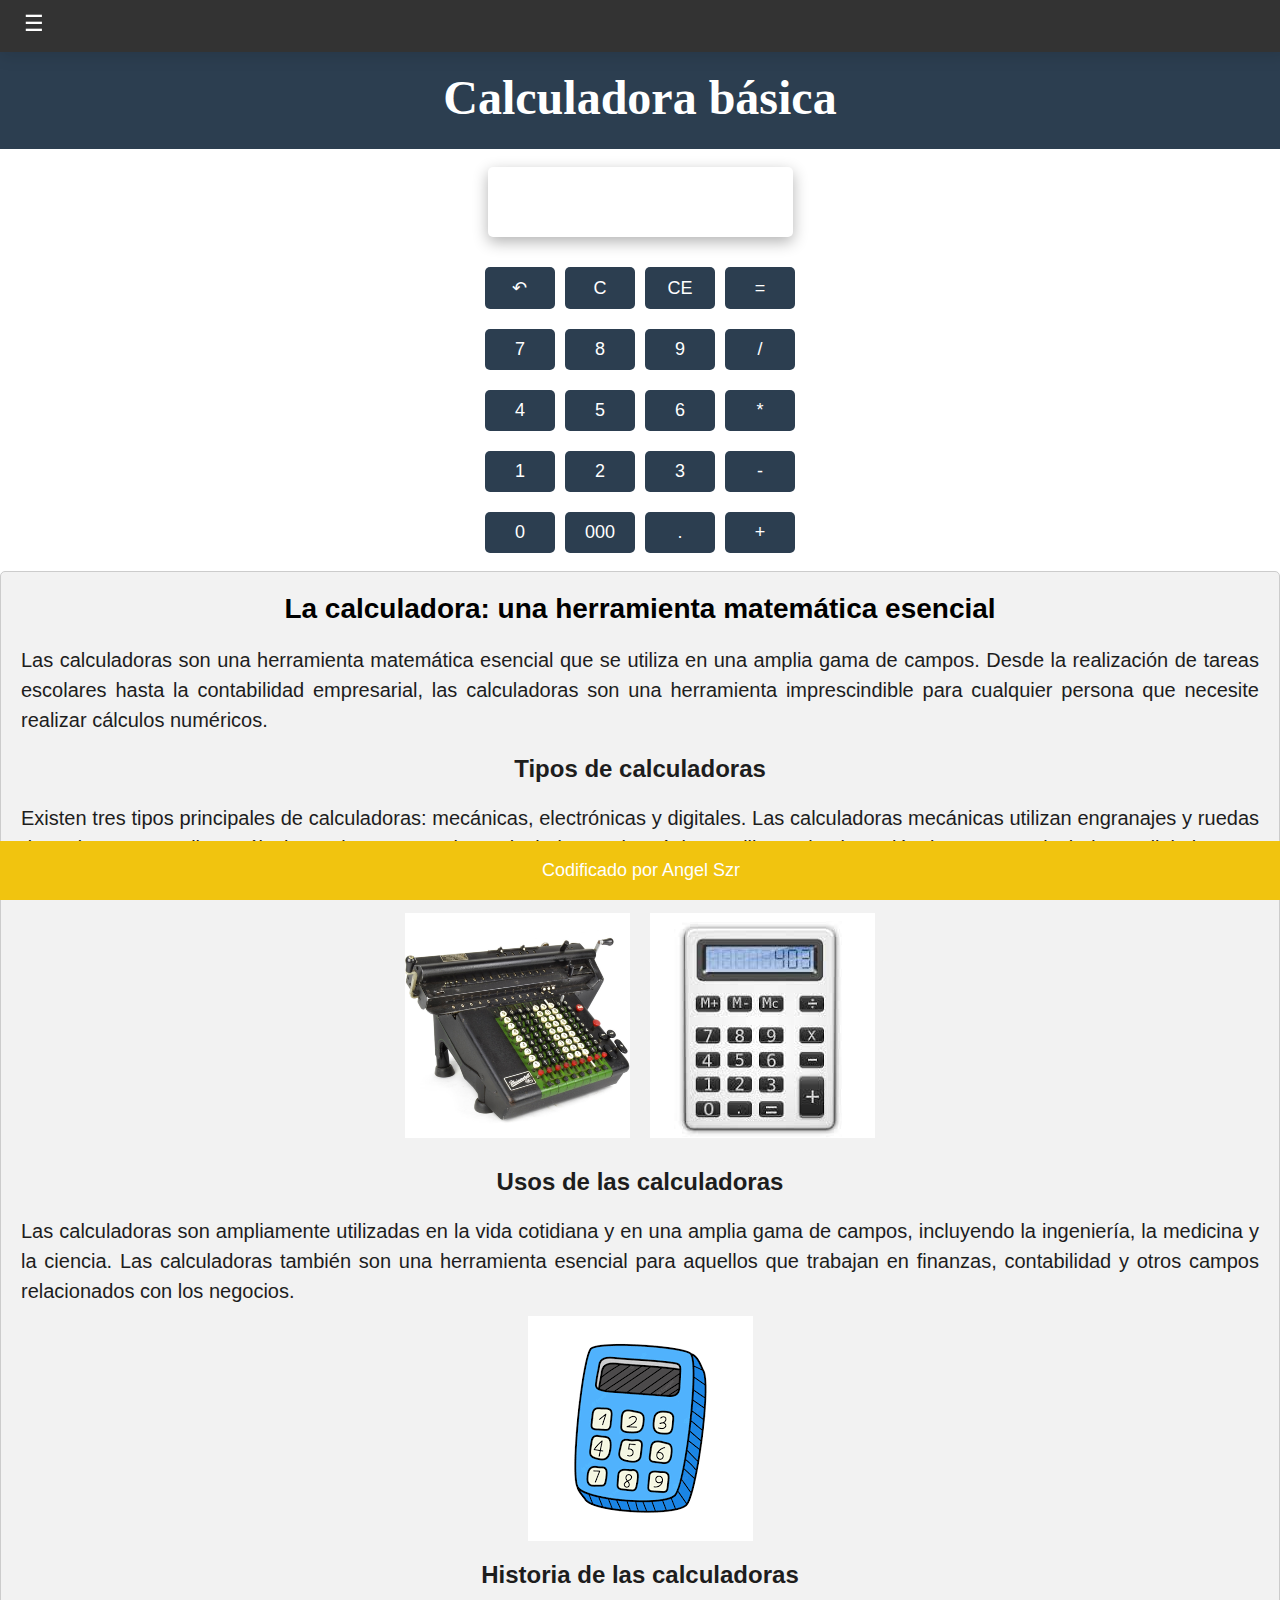
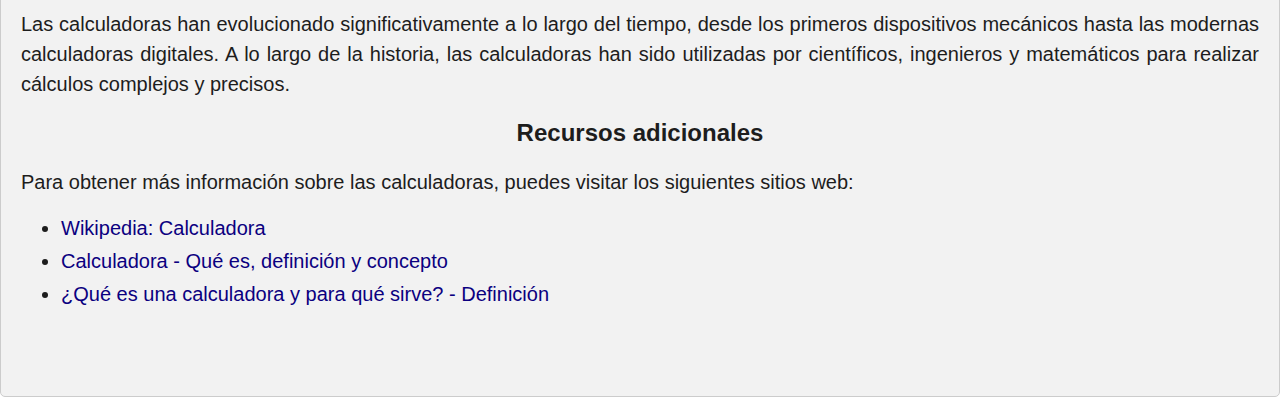
<file: html/calculadora.html>
<!DOCTYPE html>
<html lang="es">

<head>
  <meta charset="UTF-8">
  <meta name="viewport" content="width=device-width, initial-scale=1.0">
  <meta name="description"
    content="Bienvenido a nuestra calculadora básica en línea. Realice cálculos numéricos de manera fácil y rápida con nuestra herramienta matemática esencial. Descubra los distintos tipos de calculadoras y sus usos en diferentes campos.">
  <title>Mates</title>
  <link rel="icon" href="../images/icono.ico">
  <link rel="stylesheet" type="text/css" href="../css/calculadora.css">
</head>

<body>
  <div class="menu-desplegable">
    <button class="boton-menu" onclick="toggleMenu()">☰</button>
    <ul class="opciones-menu">
      <li><a href="../html/inicio.html">Inicio</a></li>
      <li><a href="../html/tablas.html">Tablas</a></li>
      <li><a href="../html/calculadora.html">Calculadora</a></li>
      <li><a href="../html/conversor.html">Conversor</a></li>
      <li><a href="../html/cronometro.html">Cronómetro</a></li>
      <li><a href="../html/temporizador.html">Temporizador</a></li>
      <li><a href="../html/contacto.html">Contacto</a></li>
    </ul>
  </div>

  <header>
    <h1>Calculadora básica</h1>
  </header>
  <main>
    <br>
    <div class="display">
      <div class="display-screen"></div>
    </div>

    <div class="buttons">
      <button class="button undo" value="R">&#x21B6;</button>

      <button class="button clear" value="clear">C</button>

      <button class="button clearOne" value="clearOne">CE</button>

      <button class="button equal" value="=">=</button>

      <button class="button" value="7">7</button>
      <button class="button" value="8">8</button>
      <button class="button" value="9">9</button>
      <button class="button operator" value="/">/</button>
      <button class="button" value="4">4</button>
      <button class="button" value="5">5</button>
      <button class="button" value="6">6</button>
      <button class="button operator" value="*">*</button>
      <button class="button" value="1">1</button>
      <button class="button" value="2">2</button>
      <button class="button" value="3">3</button>
      <button class="button operator" value="-">-</button>
      <button class="button" value="0">0</button>
      <button class="button" value="000">000</button>
      <button class="button" value=".">.</button>
      <button class="button operator" value="+">+</button>
    </div>  
<br>
  <div id="informacion">
    <h2>La calculadora: una herramienta matemática esencial</h2>
    <p>Las calculadoras son una herramienta matemática esencial que se utiliza en una amplia gama de campos. Desde la
      realización de tareas escolares hasta la contabilidad empresarial, las calculadoras son una herramienta
      imprescindible para cualquier persona que necesite realizar cálculos numéricos.</p>
    <h3>Tipos de calculadoras</h3>
    <p>Existen tres tipos principales de calculadoras: mecánicas, electrónicas y digitales. Las calculadoras mecánicas
      utilizan engranajes y ruedas dentadas para realizar cálculos, mientras que las calculadoras electrónicas utilizan
      circuitos eléctricos. Las calculadoras digitales son dispositivos electrónicos que utilizan microprocesadores para
      realizar cálculos.</p>
    <div class="imagenes">
      <img src="../images/calculadora 1.png" alt="Ejemplo de calculadora mecánica"
        style="max-width: 100%; height: auto;">
      <img src="../images/calculadora 2.png" alt="Ejemplo de calculadora digital"
        style="max-width: 100%; height: auto;">
    </div>
    <h3>Usos de las calculadoras</h3>
    <p>Las calculadoras son ampliamente utilizadas en la vida cotidiana y en una amplia gama de campos, incluyendo la
      ingeniería, la medicina y la ciencia. Las calculadoras también son una herramienta esencial para aquellos que
      trabajan en finanzas, contabilidad y otros campos relacionados con los negocios.</p>
    <img src="../images/calculadora 3.png" alt="Ejemplo de calculadora">
    <h3>Historia de las calculadoras</h3>
    <p>Las calculadoras han evolucionado significativamente a lo largo del tiempo, desde los primeros dispositivos
      mecánicos hasta las modernas calculadoras digitales. A lo largo de la historia, las calculadoras han sido
      utilizadas por científicos, ingenieros y matemáticos para realizar cálculos complejos y precisos.</p>
    <h3>Recursos adicionales</h3>
    <p>Para obtener más información sobre las calculadoras, puedes visitar los siguientes sitios web:</p>
    <ul>
      <li><a target="_blank" href="https://es.wikipedia.org/wiki/Calculadora">Wikipedia: Calculadora</a></li>
      <li><a target="_blank" href="https://definicion.de/calculadora/">Calculadora - Qué es, definición y concepto</a></li>
      <li><a target="_blank" href="https://www.geeknetic.es/Calculadora/que-es-y-para-que-sirve">¿Qué es una calculadora y para qué
          sirve? - Definición</a></li>
    </ul>
  </div>
</main>

  <footer>
    <p>Codificado por Angel Szr</p>
  </footer>
  <script src="../js/calculadora.js"></script>
</body>

</html>
</file>
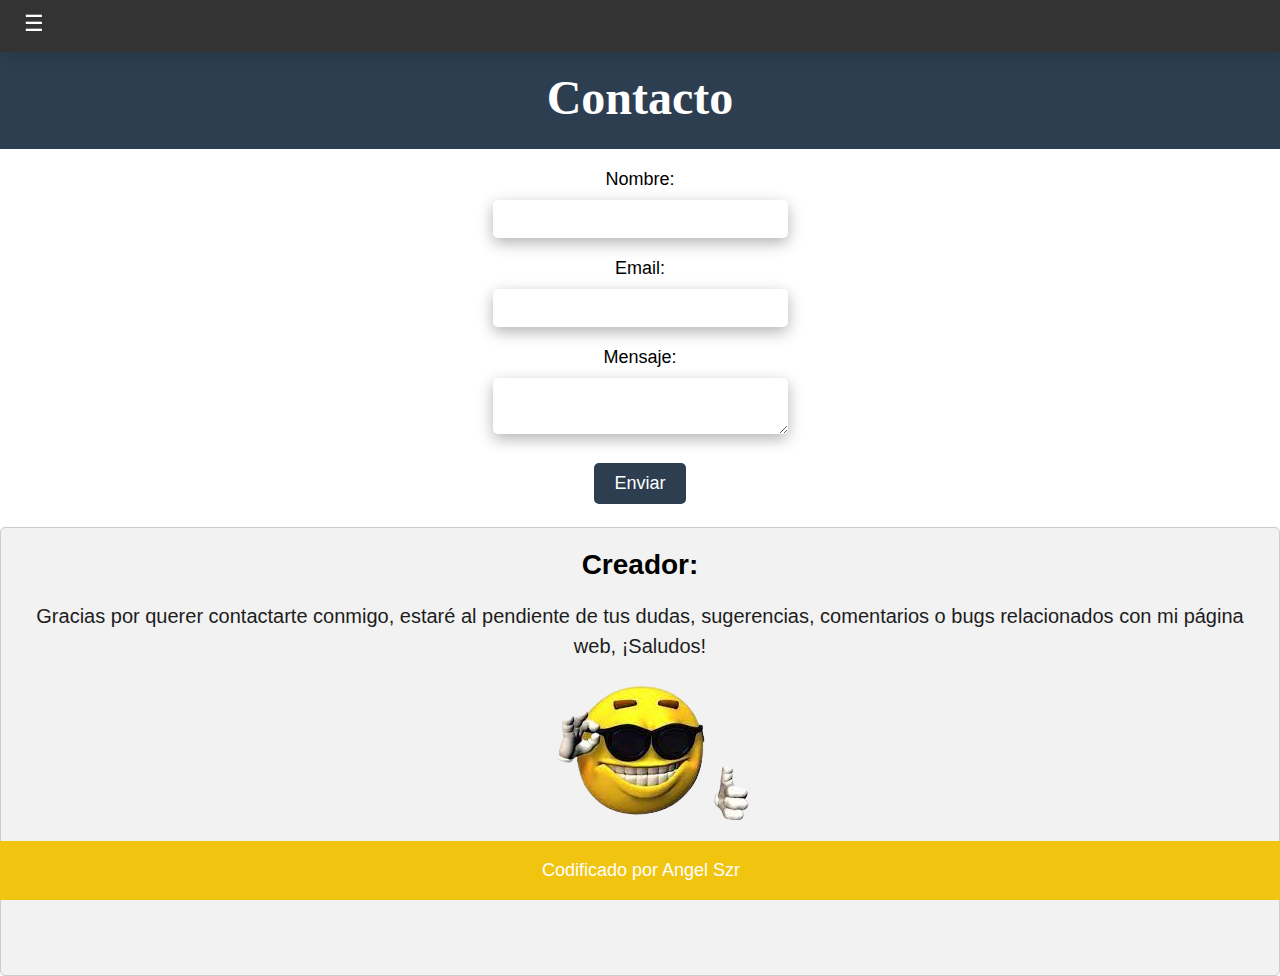
<file: html/contacto.html>
<!DOCTYPE html>
<html lang="es">

<head>
  <meta charset="UTF-8">
  <meta name="viewport" content="width=device-width, initial-scale=1.0">
  <title>Mates</title>
  <meta name="description" content="Formulario de Contacto">
  <link rel="icon" href="../images/icono.ico">
  <link rel="stylesheet" type="text/css" href="../css/contacto.css">
</head>

<body>
  <div class="menu-desplegable">
    <button class="boton-menu" onclick="toggleMenu()">☰</button>
    <ul class="opciones-menu">
      <li><a href="../html/inicio.html">Inicio</a></li>
      <li><a href="../html/tablas.html">Tablas</a></li>
      <li><a href="../html/calculadora.html">Calculadora</a></li>
      <li><a href="../html/conversor.html">Conversor</a></li>
      <li><a href="../html/cronometro.html">Cronómetro</a></li>
      <li><a href="../html/temporizador.html">Temporizador</a></li>
      <li><a href="../html/contacto.html">Contacto</a></li>
    </ul>
  </div>

  <header>
    <h1>Contacto</h1>
  </header>

  <div id="ventana-emergente" class="ventana-emergente">
    <div class="mensaje"><span></span></div>
  </div>

  <main>

    <form id="formulario" action="https://formspree.io/f/mnqyekwv" method="POST">

      <label for="nombre">Nombre:</label>
      <input type="text" id="nombre" name="name" required>
    
      <label for="email">Email:</label>
      <input type="email" id="email" name="email" required>
    
      <label for="mensaje">Mensaje:</label>
      <textarea id="mensaje" name="message" required></textarea>
    
      <button type="submit" onclick="enviado(event)">Enviar</button>
    
    </form>

  <div id="informacion">
    <h2>Creador:</h2>
    <p>Gracias por querer contactarte conmigo, estaré al pendiente de tus dudas, sugerencias, comentarios o bugs
      relacionados con mi página web, ¡Saludos!</p>
    <img src="../images/saludos.png" alt="Saludos">
    <div class="redes-sociales">
      <a target="_blank" href="https://facebook.com/AngelIsaiSzr">
        <img src="../images/logo-facebook.png" alt="Facebook">
        Facebook
      </a>
      <a target="_blank" href="https://github.com/AngelIsaiSzr">
        <img src="../images/logo-github.png" alt="GitHub">
        GitHub
      </a>
      <a target="_blank" href="https://instagram.com/AngelIsaiSzr">
        <img src="../images/logo-instagram.jpeg" alt="Instagram">
        Instagram
      </a>
    </div>
  </div>
</main>

  <footer>
    <p>Codificado por Angel Szr</p>
  </footer>
  <script src="../js/contacto.js"></script>
</body>

</html>
</file>
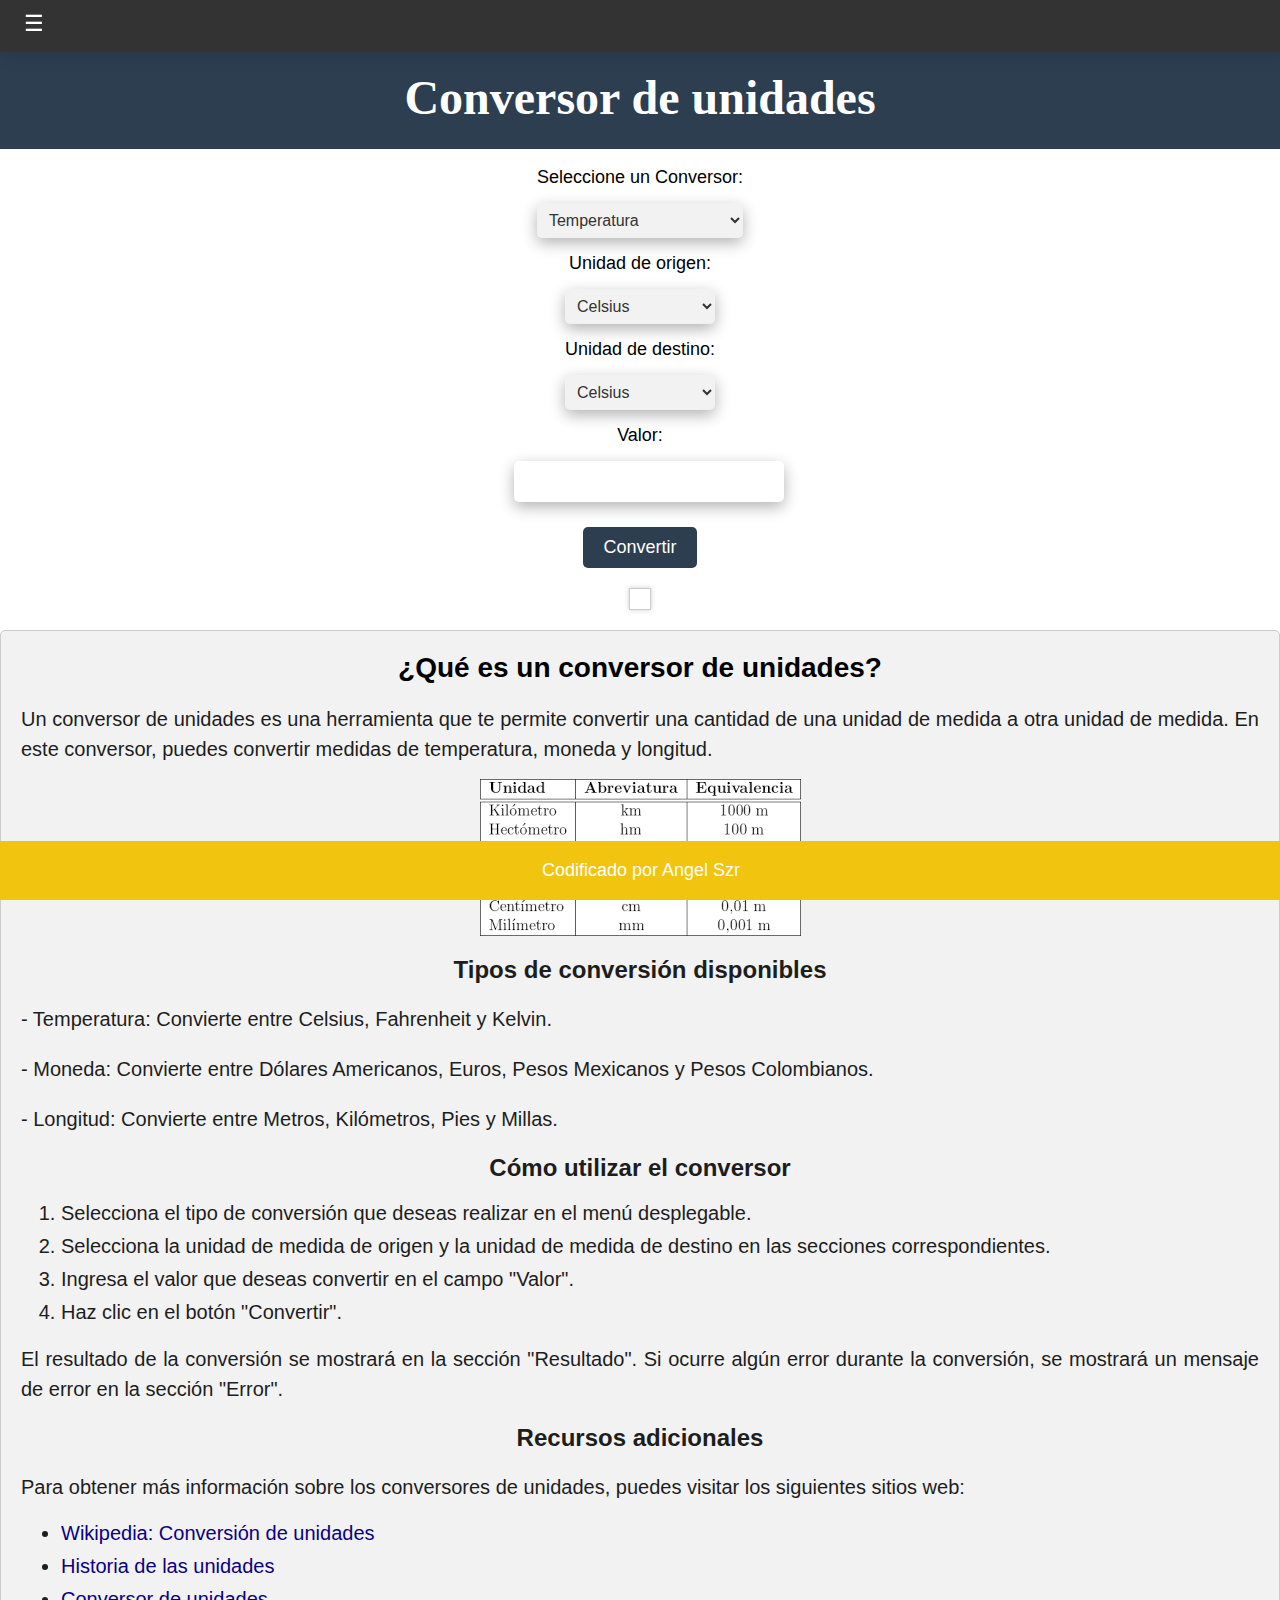
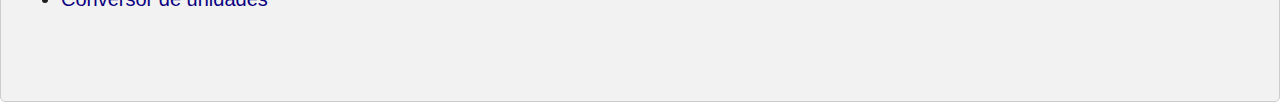
<file: html/conversor.html>
<!DOCTYPE html>
<html lang="es">

<head>
  <meta charset="UTF-8">
  <meta name="viewport" content="width=device-width, initial-scale=1.0">
  <title>Mates</title>
  <meta name="description"
    content="En esta seccion encontrarás un conversor de unidades que te permitirá convertir medidas de temperatura, moneda y longitud de una unidad de medida a otra.">
  <link rel="icon" href="../images/icono.ico">
  <link rel="stylesheet" type="text/css" href="../css/conversor.css">
</head>

<body>
  <div class="menu-desplegable">
    <button class="boton-menu" onclick="toggleMenu()">☰</button>
    <ul class="opciones-menu">
      <li><a href="../html/inicio.html">Inicio</a></li>
      <li><a href="../html/tablas.html">Tablas</a></li>
      <li><a href="../html/calculadora.html">Calculadora</a></li>
      <li><a href="../html/conversor.html">Conversor</a></li>
      <li><a href="../html/cronometro.html">Cronómetro</a></li>
      <li><a href="../html/temporizador.html">Temporizador</a></li>
      <li><a href="../html/contacto.html">Contacto</a></li>
    </ul>
  </div>

  <header>
    <h1>Conversor de unidades</h1>
  </header>
  <main>
    <div>
      <br><label>Seleccione un Conversor:</label>
      <select id="conversor">
        <option value="temperatura-conversor">Temperatura</option>
        <option value="moneda-conversor">Moneda</option>
        <option value="longitud-conversor">Longitud</option>
      </select>
    </div>

    <!-- Sección de conversión de temperatura -->
    <div class="temperatura-conversor conversor">
      <label>Unidad de origen:</label>
      <select id="unidad-origen-temperatura">
        <option value="celsius">Celsius</option>
        <option value="fahrenheit">Fahrenheit</option>
        <option value="kelvin">Kelvin</option>
      </select>
      <br>
      <label>Unidad de destino:</label>
      <select id="unidad-destino-temperatura">
        <option value="celsius">Celsius</option>
        <option value="fahrenheit">Fahrenheit</option>
        <option value="kelvin">Kelvin</option>
      </select>
    </div>

    <!-- Sección de conversión de moneda -->
    <div class="moneda-conversor conversor" style="display:none;">
      <label>Unidad de origen:</label>
      <select id="unidad-origen-moneda">
        <option value="USD">Dólares Americanos</option>
        <option value="EUR">Euros</option>
        <option value="MXN">Pesos Mexicanos</option>
        <option value="COP">Pesos Colombianos</option>
      </select>
      <br>
      <label>Unidad de destino:</label>
      <select id="unidad-destino-moneda">
        <option value="USD">Dólares Americanos</option>
        <option value="EUR">Euros</option>
        <option value="MXN">Pesos Mexicanos</option>
        <option value="COP">Pesos Colombianos</option>
      </select>
    </div>

    <!-- Sección de conversión de longitud -->
    <div class="longitud-conversor conversor" style="display:none;">
      <label>Unidad de origen:</label>
      <select id="unidad-origen-longitud">
        <option value="metros">Metros</option>
        <option value="kilometros">Kilómetros</option>
        <option value="pies">Pies</option>
        <option value="millas">Millas</option>
      </select>
      <br>
      <label>Unidad de destino:</label>
      <select id="unidad-destino-longitud">
        <option value="metros">Metros</option>
        <option value="kilometros">Kilómetros</option>
        <option value="pies">Pies</option>
        <option value="millas">Millas</option>
      </select>
    </div>
    <div>
        <label>Valor:</label>
        <input type="number" id="valor">
    </div>
    <div>
      <button id="boton-convertir" type="button">Convertir</button>
    </div>
    <div id="conversor-error"></div>
    <div id="conversor-resultado"></div>

  <div id="informacion">
    <h2>¿Qué es un conversor de unidades?</h2>
    <p>Un conversor de unidades es una herramienta que te permite convertir una cantidad de una unidad de medida a otra
      unidad de medida. En este conversor, puedes convertir medidas de temperatura, moneda y longitud.</p>
    <img src="../images/conversor.png" alt="Ejemplo de conversor" class="imagen-informacion">
    <h3>Tipos de conversión disponibles</h3>
      <p>- Temperatura: Convierte entre Celsius, Fahrenheit y Kelvin.</p>
      <p>- Moneda: Convierte entre Dólares Americanos, Euros, Pesos Mexicanos y Pesos Colombianos.</p>
      <p>- Longitud: Convierte entre Metros, Kilómetros, Pies y Millas.</p>
    <h3>Cómo utilizar el conversor</h3>
    <ol>
      <li>Selecciona el tipo de conversión que deseas realizar en el menú desplegable.</li>
      <li>Selecciona la unidad de medida de origen y la unidad de medida de destino en las secciones correspondientes.
      </li>
      <li>Ingresa el valor que deseas convertir en el campo "Valor".</li>
      <li>Haz clic en el botón "Convertir".</li>
    </ol>
    <p>El resultado de la conversión se mostrará en la sección "Resultado". Si ocurre algún error durante la conversión,
      se mostrará un mensaje de error en la sección "Error".</p>
      <h3>Recursos adicionales</h3>
      <p>Para obtener más información sobre los conversores de unidades, puedes visitar los siguientes sitios web:</p>
      <ul>
        <li><a target="_blank" href="https://es.wikipedia.org/wiki/Conversi%C3%B3n_de_unidades">Wikipedia: Conversión de unidades</a></li>
        <li><a target="_blank" href="https://www.e-medida.es/numero-15/historia-de-las-unidades-desde-el-sistema-metrico-decimal-hasta-la-reciente-revision-del-sistema-internacional-de-unidades/">Historia de las unidades</a></li>
        <li><a target="_blank" href="https://www.metric-conversions.org/es/">Conversor de unidades</a></li>
      </ul>
  </div>
</main>

  <footer>
    <p>Codificado por Angel Szr</p>
  </footer>
  <script src="../js/conversor.js"></script>
</body>

</html>
</file>
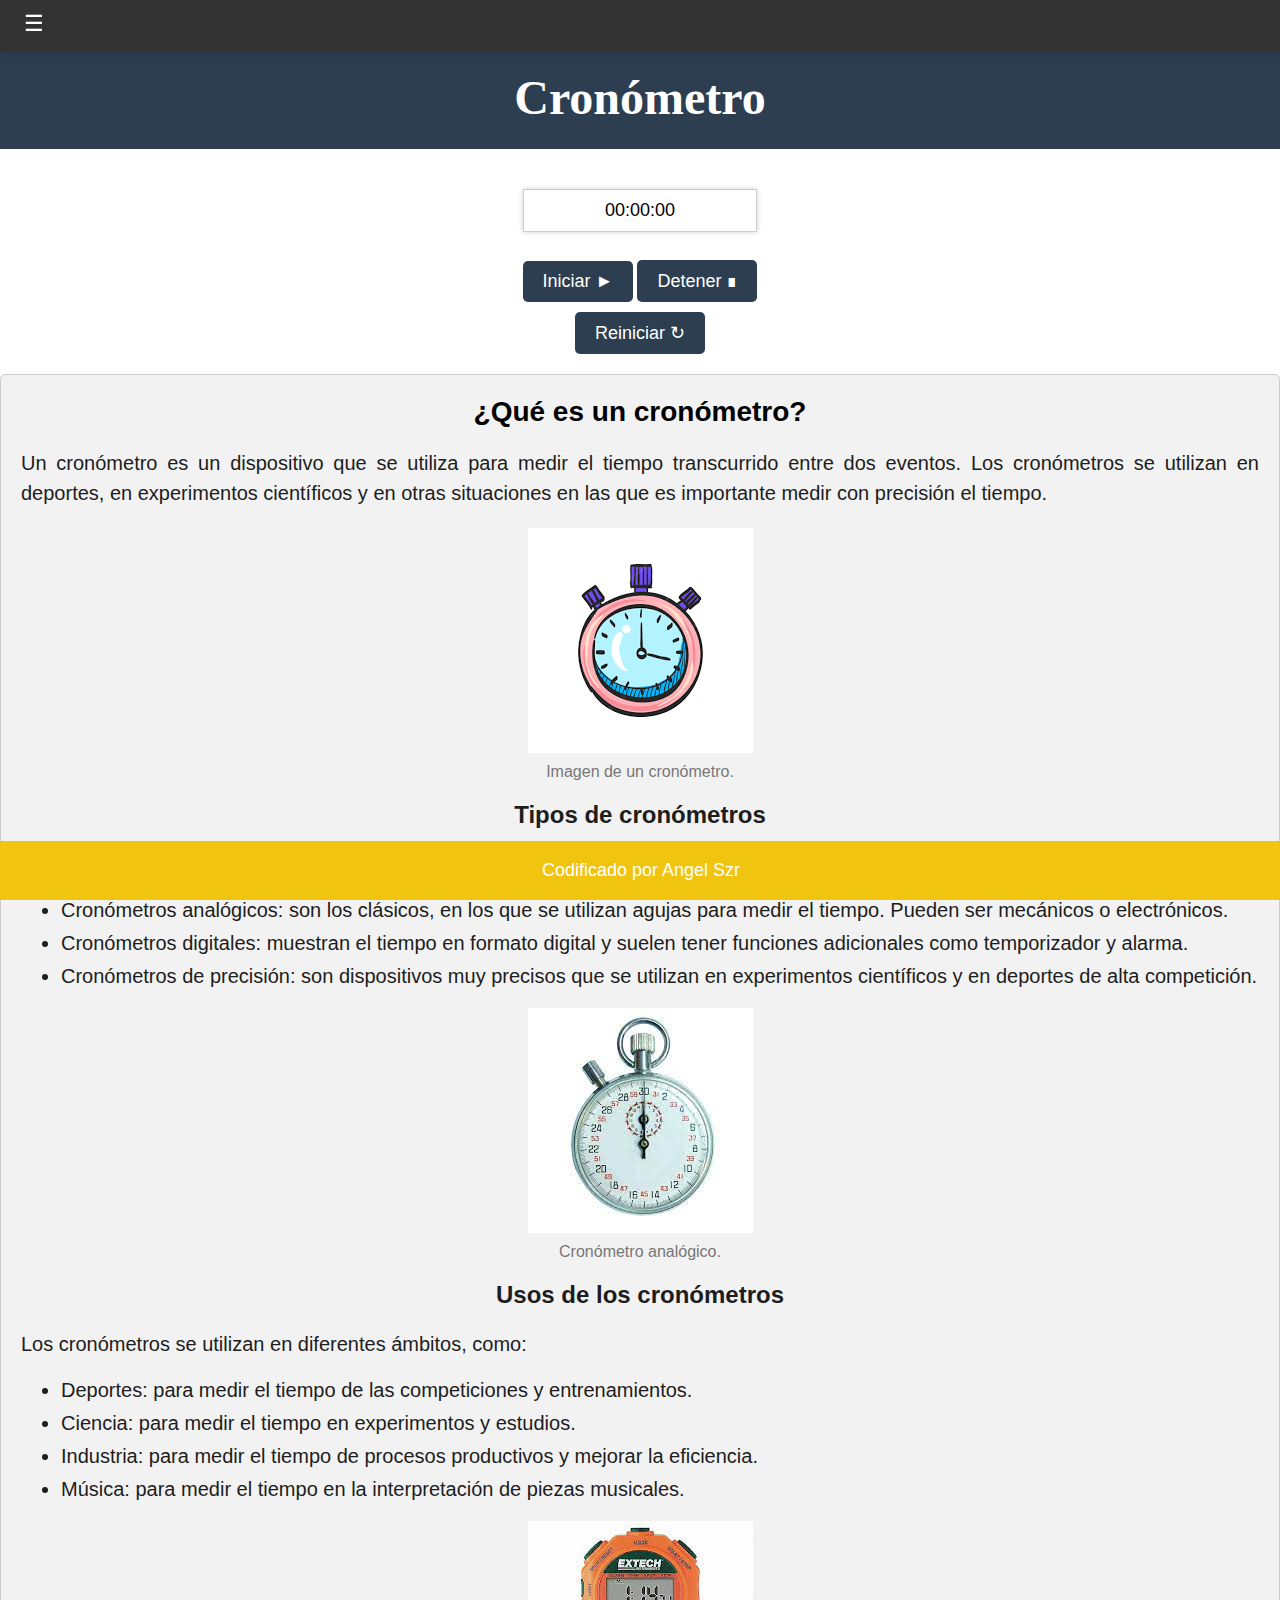
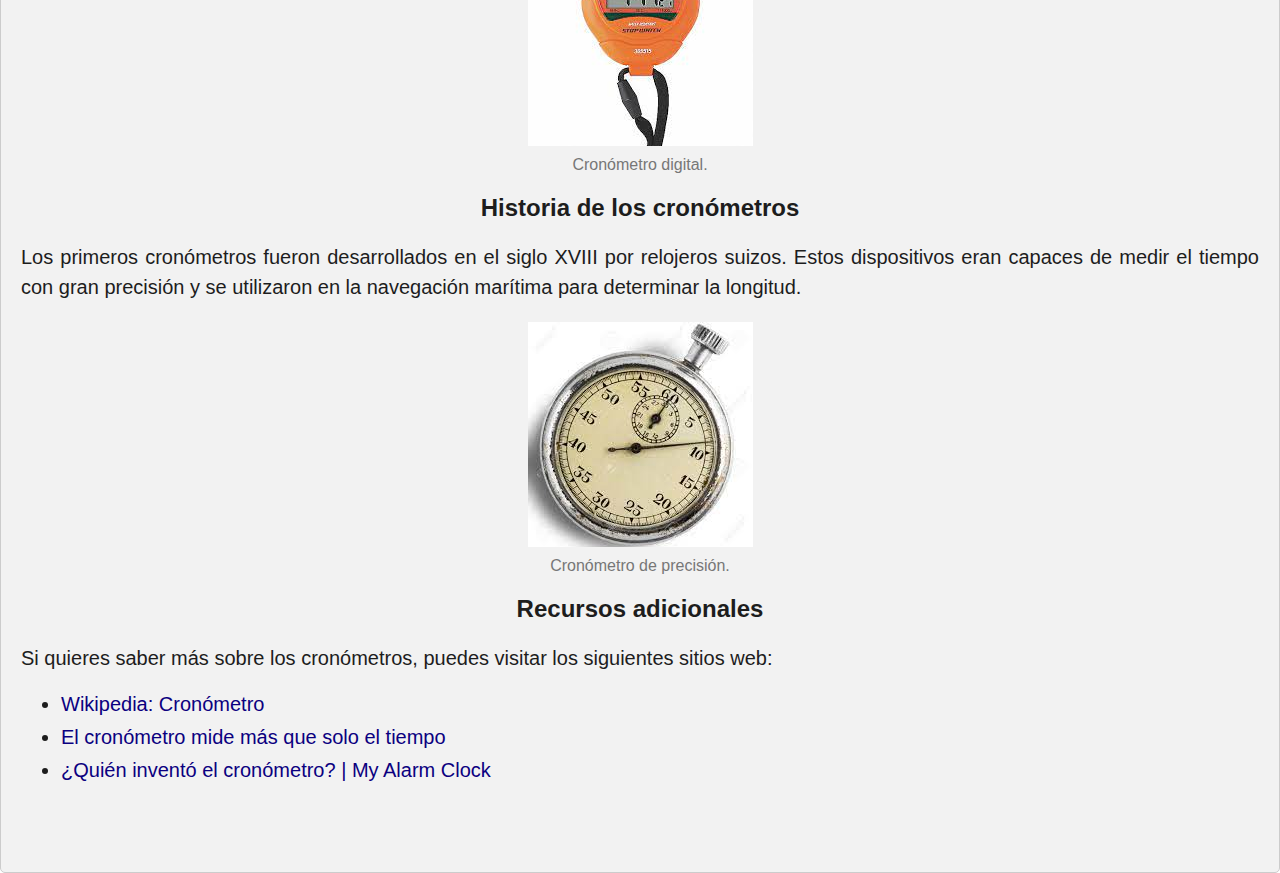
<file: html/cronometro.html>
<!DOCTYPE html>
<html lang="es">

<head>
  <meta charset="UTF-8">
  <meta name="viewport" content="width=device-width, initial-scale=1.0">
  <title>Mates</title>
  <meta name="description"
    content="En esta seccion encontrarás información detallada sobre los cronómetros: qué son, cómo funcionan, los diferentes tipos que existen y sus usos en diferentes ámbitos, como el deporte, la ciencia y la música.">
  <link rel="icon" href="../images/icono.ico">
  <link rel="stylesheet" type="text/css" href="../css/cronometro.css">
</head>

<body>
  <div class="menu-desplegable">
    <button class="boton-menu" onclick="toggleMenu()">☰</button>
    <ul class="opciones-menu">
      <li><a href="../html/inicio.html">Inicio</a></li>
      <li><a href="../html/tablas.html">Tablas</a></li>
      <li><a href="../html/calculadora.html">Calculadora</a></li>
      <li><a href="../html/conversor.html">Conversor</a></li>
      <li><a href="../html/cronometro.html">Cronómetro</a></li>
      <li><a href="../html/temporizador.html">Temporizador</a></li>
      <li><a href="../html/contacto.html">Contacto</a></li>
    </ul>
  </div>

  <header>
    <h1>Cronómetro</h1>
  </header>
  <main>
    <div id="cronometro">
      <div id="tiempo-transcurrido">00:00:00</div><br>
      <button id="boton-inicio" onclick="iniciarCronometro()">Iniciar &#9658</button>
      <button id="boton-detener" onclick="detenerCronometro()">Detener &#8718</button><br>
      <button id="boton-reinicio" onclick="reiniciarCronometro()">Reiniciar &#8635</button>
    </div>
  </main>

  <div id="informacion">
    <h2>¿Qué es un cronómetro?</h2>
    <p>Un cronómetro es un dispositivo que se utiliza para medir el tiempo transcurrido entre dos eventos. Los
      cronómetros se utilizan en deportes, en experimentos científicos y en otras situaciones en las que es importante
      medir con precisión el tiempo.</p>
    <figure>
      <img src="../images/cronometro.png" alt="Ejemplo de cronómetro">
      <figcaption>Imagen de un cronómetro.</figcaption>
    </figure>

    <h3>Tipos de cronómetros</h3>
    <p>Existen diferentes tipos de cronómetros según su funcionamiento:</p>
    <ul>
      <li>Cronómetros analógicos: son los clásicos, en los que se utilizan agujas para medir el tiempo. Pueden ser
        mecánicos o electrónicos.</li>
      <li>Cronómetros digitales: muestran el tiempo en formato digital y suelen tener funciones adicionales como
        temporizador y alarma.</li>
      <li>Cronómetros de precisión: son dispositivos muy precisos que se utilizan en experimentos científicos y en
        deportes de alta competición.</li>
    </ul>

    <figure class="-ul">
      <img src="../images/cronometro-analogico.png" alt="Cronómetro analógico">
      <figcaption>Cronómetro analógico.</figcaption>
    </figure>

    <h3>Usos de los cronómetros</h3>
    <p>Los cronómetros se utilizan en diferentes ámbitos, como:</p>
    <ul>
      <li>Deportes: para medir el tiempo de las competiciones y entrenamientos.</li>
      <li>Ciencia: para medir el tiempo en experimentos y estudios.</li>
      <li>Industria: para medir el tiempo de procesos productivos y mejorar la eficiencia.</li>
      <li>Música: para medir el tiempo en la interpretación de piezas musicales.</li>
    </ul>

    <figure class="-ul">
      <img src="../images/cronometro-digital.png" alt="Cronómetro digital">
      <figcaption>Cronómetro digital.</figcaption>
    </figure>

    <h3>Historia de los cronómetros</h3>
    <p>Los primeros cronómetros fueron desarrollados en el siglo XVIII por relojeros suizos. Estos dispositivos eran
      capaces de medir el tiempo con gran precisión y se utilizaron en la navegación marítima para determinar la
      longitud.</p>

    <figure>
      <img src="../images/cronometro-antiguo.png" alt="Cronómetro de precisión">
      <figcaption>Cronómetro de precisión.</figcaption>
    </figure>

    <h3>Recursos adicionales</h3>
    <p>Si quieres saber más sobre los cronómetros, puedes visitar los siguientes sitios web:</p>
    <ul>
      <li><a target="_blank" href="https://es.wikipedia.org/wiki/Cron%C3%B3metro">Wikipedia: Cronómetro</a></li>
      <li><a target="_blank" href="https://www.anahuac.mx/mexico/noticias/El-cronometro-mide-mas-que-solo-el-tiempo">El cronómetro mide
          más que solo el tiempo</a></li>
      <li><a target="_blank" href="https://www.my-alarm-clock.com/es/articulos/quien-invento-el-cronometro">¿Quién inventó el
          cronómetro? | My Alarm Clock</a></li>
    </ul>
  </div>

  <footer>
    <p>Codificado por Angel Szr</p>
  </footer>
  <script src="../js/cronometro.js"></script>
</body>

</html>
</file>
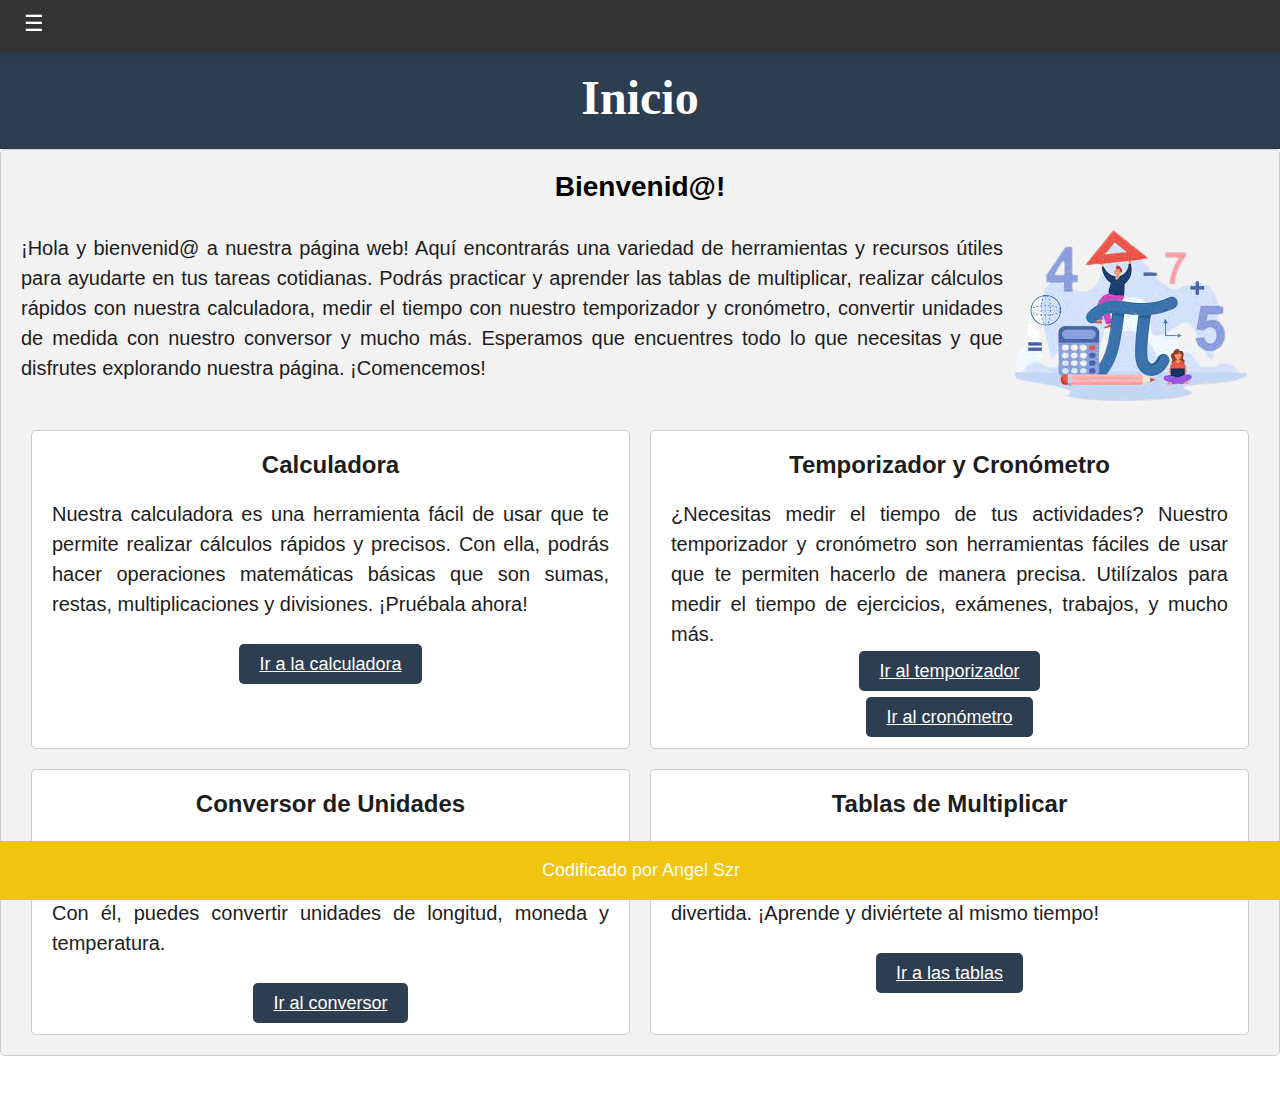
<file: html/inicio.html>
<!DOCTYPE html>
<html lang="es">

<head>
  <meta charset="UTF-8">
  <meta name="viewport" content="width=device-width, initial-scale=1.0">
  <title>Mates</title>
  <meta name="description"
    content="Mates es una herramienta útil y divertida para aquellos que necesitan ayuda en sus tareas cotidianas. Explora nuestra página y encuentra todo lo que necesites.">
  <link rel="icon" href="../images/icono.ico">
  <link rel="stylesheet" type="text/css" href="../css/inicio.css">
</head>

<body>
  <div class="menu-desplegable">
    <button class="boton-menu" onclick="toggleMenu()">☰</button>
    <ul class="opciones-menu">
      <li><a href="../html/inicio.html">Inicio</a></li>
      <li><a href="../html/tablas.html">Tablas</a></li>
      <li><a href="../html/calculadora.html">Calculadora</a></li>
      <li><a href="../html/conversor.html">Conversor</a></li>
      <li><a href="../html/cronometro.html">Cronómetro</a></li>
      <li><a href="../html/temporizador.html">Temporizador</a></li>
      <li><a href="../html/contacto.html">Contacto</a></li>
    </ul>
  </div>

  <header>
    <h1>Inicio</h1>
  </header>

  <div id="informacion">
    <h2>Bienvenid@!</h2>
    <div class="row">
      <p>¡Hola y bienvenid@ a nuestra página web! Aquí encontrarás una variedad de herramientas y recursos útiles para
        ayudarte en tus tareas cotidianas. Podrás practicar y aprender las tablas de multiplicar, realizar cálculos
        rápidos con nuestra calculadora, medir el tiempo con nuestro temporizador y cronómetro, convertir unidades de
        medida con nuestro conversor y mucho más. Esperamos que encuentres todo lo que necesitas y que disfrutes
        explorando nuestra página. ¡Comencemos!</p>
      <img src="../images/inicio.png" alt="Inicio">
    </div>
    <div class="row">
      <div class="col-md-6">
        <h3>Calculadora</h3>
        <p>Nuestra calculadora es una herramienta fácil de usar que te permite realizar cálculos rápidos y precisos. Con
          ella, podrás hacer operaciones matemáticas básicas que son sumas, restas, multiplicaciones y divisiones.
          ¡Pruébala ahora!</p>
        <br><a href="calculadora.html" class="btn btn-primary">Ir a la calculadora</a>
      </div>
      <div class="col-md-6">
        <h3>Temporizador y Cronómetro</h3>
        <p>¿Necesitas medir el tiempo de tus actividades? Nuestro temporizador y cronómetro son herramientas fáciles de
          usar que te permiten hacerlo de manera precisa. Utilízalos para medir el tiempo de ejercicios, exámenes,
          trabajos, y mucho más.</p>
        <a href="temporizador.html" class="btn btn-primary">Ir al temporizador</a>
        <br><br>
        <a href="cronometro.html" class="btn btn-primary">Ir al cronómetro</a>
      </div>
    </div>
    <div class="row">
      <div class="col-md-6">
        <h3>Conversor de Unidades</h3>
        <p>Nuestro conversor de unidades es una herramienta muy útil que te permite convertir unidades de
          manera rápida y sencilla. Con él, puedes convertir unidades de longitud, moneda y temperatura.</p>
        <br><a href="conversor.html" class="btn btn-primary">Ir al conversor</a><br>
      </div>
      <div class="col-md-6">
        <h3>Tablas de Multiplicar</h3>
        <p>¿Necesitas ver una tabla de multiplicar? Nuestra herramienta de tablas de multiplicar te ayudará a
          hacerlo de manera fácil y divertida. ¡Aprende y diviértete al mismo tiempo!</p>
        <br><a href="tablas.html" class="btn btn-primary">Ir a las tablas</a><br>
      </div>
    </div>
  </div>
  <br><br><br>
  <footer>
    <p>Codificado por Angel Szr</p>
  </footer>
  <script src="../js/inicio.js"></script>
</body>

</html>
</file>
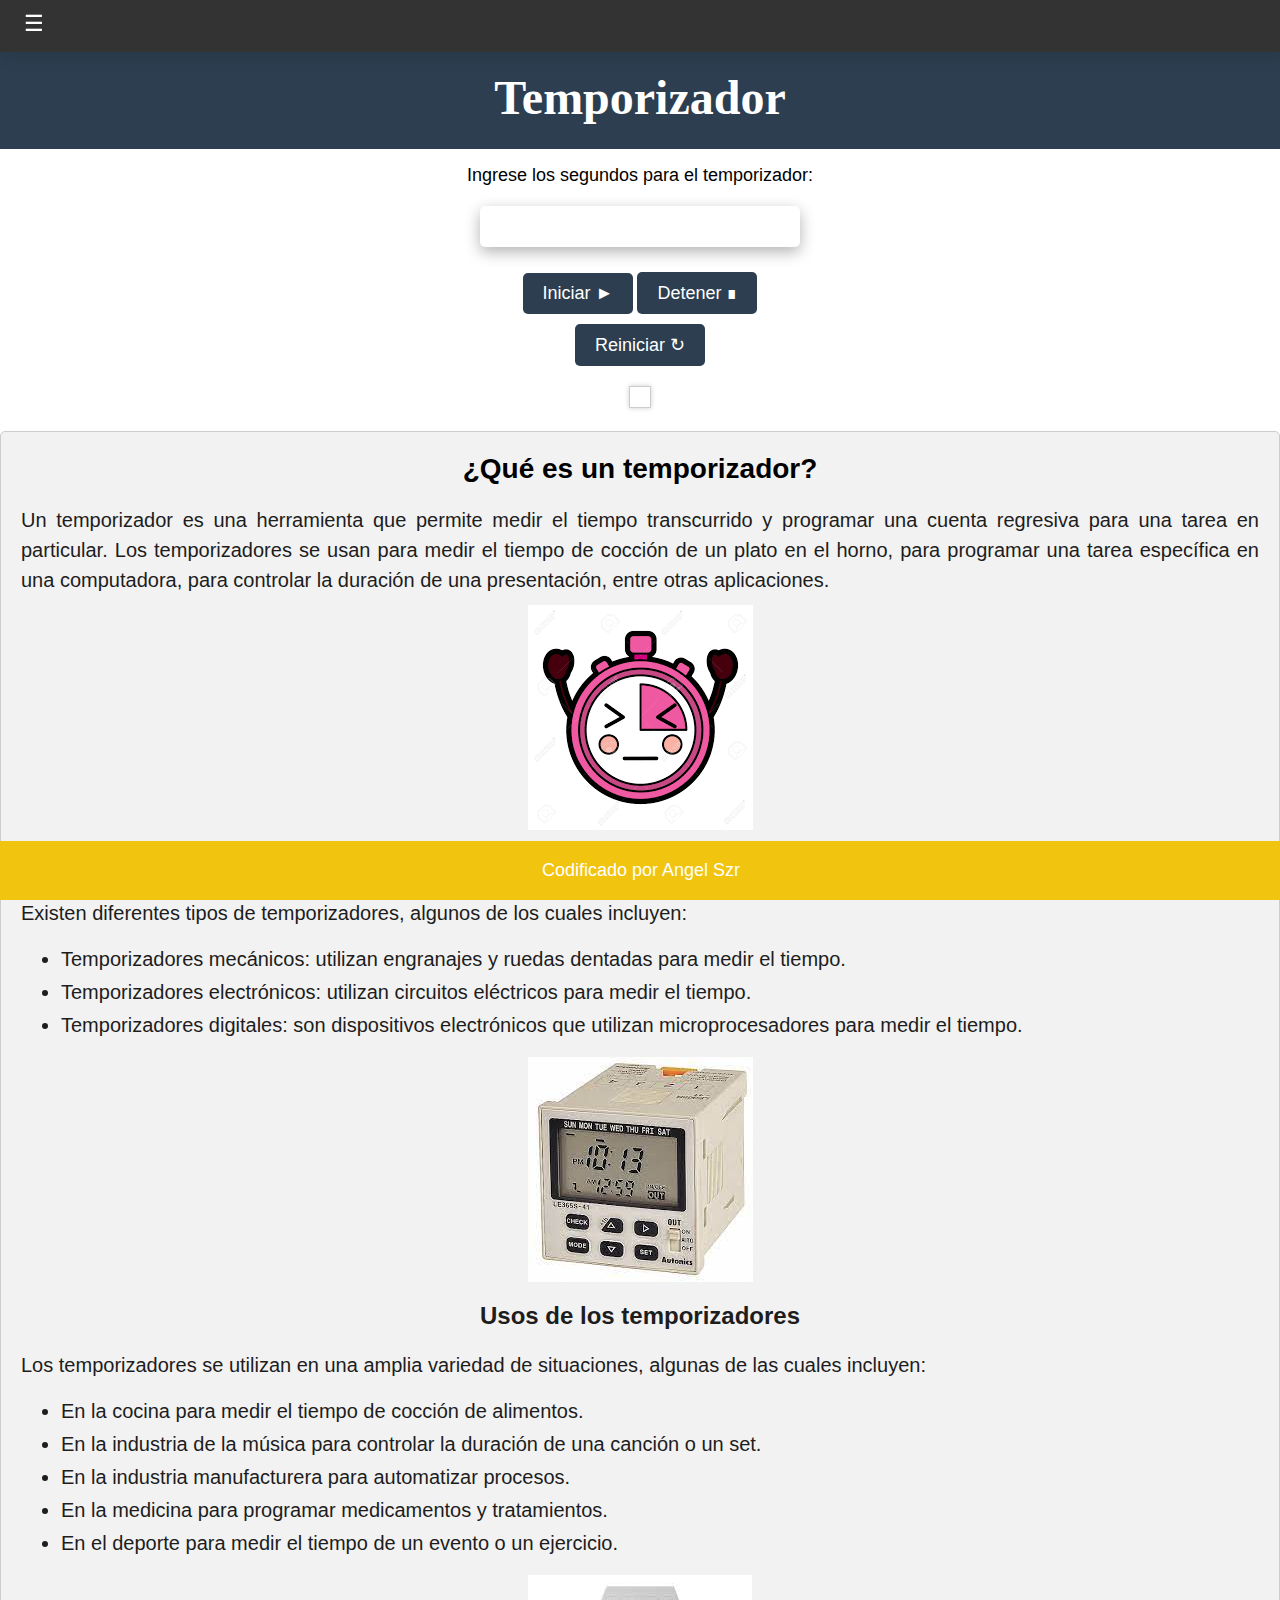
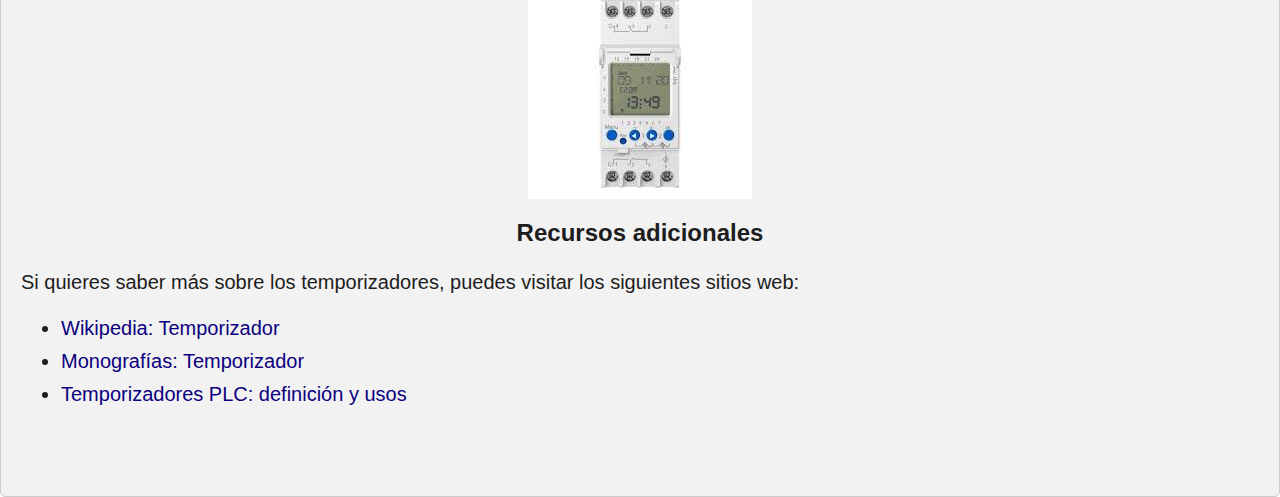
<file: html/temporizador.html>
<!DOCTYPE html>
<html lang="es">

<head>
  <meta charset="UTF-8">
  <meta name="viewport" content="width=device-width, initial-scale=1.0">
  <title>Mates</title>
  <meta name="description"
    content="Esta seccion esta dedicada a explicar qué es un temporizador, sus diferentes tipos y usos en diferentes industrias, así como recursos adicionales para obtener más información sobre el tema.">
  <link rel="icon" href="../images/icono.ico">
  <link rel="stylesheet" type="text/css" href="../css/temporizador.css">
</head>

<body>
  <div class="menu-desplegable">
    <button class="boton-menu" onclick="toggleMenu()">☰</button>
    <ul class="opciones-menu">
      <li><a href="../html/inicio.html">Inicio</a></li>
      <li><a href="../html/tablas.html">Tablas</a></li>
      <li><a href="../html/calculadora.html">Calculadora</a></li>
      <li><a href="../html/conversor.html">Conversor</a></li>
      <li><a href="../html/cronometro.html">Cronómetro</a></li>
      <li><a href="../html/temporizador.html">Temporizador</a></li>
      <li><a href="../html/contacto.html">Contacto</a></li>
    </ul>
  </div>

  <header>
    <h1>Temporizador</h1>
  </header>
  
  <main>
    <div id="temporizador">
      <label for="temporizador-input"><br>Ingrese los segundos para el temporizador:</label>
      <input type="number" id="temporizador-input" name="temporizador-input" min="1" max="3600">
      <button type="button" onclick="iniciarTemporizador()">Iniciar &#9658</button>
      <button type="button" onclick="detenerTemporizador()">Detener &#8718</button><br>
      <button type="button" onclick="reiniciarTemporizador()">Reiniciar &#8635</button>
    </div>
    <div id="temporizador-resultado"></div>

    <div id="informacion">
      <h2>¿Qué es un temporizador?</h2>
      <p>Un temporizador es una herramienta que permite medir el tiempo transcurrido y programar una cuenta regresiva
        para una tarea en particular. Los temporizadores se usan para medir el tiempo de cocción de un plato en el
        horno, para programar una tarea específica en una computadora, para controlar la duración de una presentación,
        entre otras aplicaciones.</p>

      <img src="../images/temporizador.png" alt="Ejemplo de temporizador">

      <h3>Tipos de temporizadores</h3>
      <p>Existen diferentes tipos de temporizadores, algunos de los cuales incluyen:</p>
      <ul>
        <li>Temporizadores mecánicos: utilizan engranajes y ruedas dentadas para medir el tiempo.</li>
        <li>Temporizadores electrónicos: utilizan circuitos eléctricos para medir el tiempo.</li>
        <li>Temporizadores digitales: son dispositivos electrónicos que utilizan microprocesadores para medir el tiempo.
        </li>
      </ul>

      <figure class="-ul">
        <img src="../images/temporizador-electronico.png" alt="Ejemplo de temporizador electrónico">
      </figure>

      <h3>Usos de los temporizadores</h3>
      <p>Los temporizadores se utilizan en una amplia variedad de situaciones, algunas de las cuales incluyen:</p>
      <ul>
        <li>En la cocina para medir el tiempo de cocción de alimentos.</li>
        <li>En la industria de la música para controlar la duración de una canción o un set.</li>
        <li>En la industria manufacturera para automatizar procesos.</li>
        <li>En la medicina para programar medicamentos y tratamientos.</li>
        <li>En el deporte para medir el tiempo de un evento o un ejercicio.</li>
      </ul>

      <figure class="-ul">
        <img src="../images/temporizador-digital.png" alt="Ejemplo de temporizador digital">
      </figure>

      <h3>Recursos adicionales</h3>
      <p>Si quieres saber más sobre los temporizadores, puedes visitar los siguientes sitios web:</p>
      <ul>
        <li><a target="_blank" href="https://es.wikipedia.org/wiki/Temporizador">Wikipedia: Temporizador</a></li>
        <li><a target="_blank"
            href="https://www.monografias.com/trabajos97/temporizador/temporizador.shtml">Monografías: Temporizador</a>
        </li>
        <li><a target="_blank" href="https://www.autycom.com/temporizadores-plc-definicion-y-usos/">Temporizadores PLC:
            definición y usos</a></li>
      </ul>
    </div>
  </main>

  <footer>
    <p>Codificado por Angel Szr</p>
  </footer>
  <script src="../js/temporizador.js"></script>
</body>

</html>
</file>
<file: css/calculadora.css>
/* Estilos generales */
html,
body {
  width: 100%;
  height: 100%;
  margin: 0;
  padding: 0;
}

/* Estilos para el menú desplegable */
.menu-desplegable {
  padding: 3.5px;
  position: fixed;
  top: 0;
  left: 0;
  width: 100%;
  height: 45px;
  background-color: #333;
  color: #fff;
  box-shadow: 0px 5px 15px rgba(0, 0, 0, 0.1);
  z-index: 100;
}

.boton-menu {
  background-color: transparent;
  color: #ffffff;
  border: none;
  font-size: 22px;
  cursor: pointer;
  margin-top: -2.6px;
}

.opciones-menu {
  display: none;
  position: absolute;
  top: 100%;
  left: 0;
  background-color: #ffffff;
  margin: 0;
  padding: 0;
  box-shadow: 0px 5px 15px rgba(0, 0, 0, 0.1);
  z-index: 100;
  font-family: 'Arial', sans-serif;
}

.opciones-menu li {
  display: block;
  border-bottom: 1px solid #000000;
}

.opciones-menu li a {
  display: block;
  padding: 20px;
  color: #333;
  text-decoration: none;
  font-size: 18px;
}

.opciones-menu li a:hover {
  background-color: #f1f1f1;
}

header {
  background-color: #2c3e50;
  color: #fff;
  padding: 20px;
  align-items: center;
  text-align: center;
  z-index: 100;
  top: 0;
  left: 0;
}

h1 {
  margin: 0;
  align-items: center;
  text-align: center;
  background-color: #2c3e50;
  color: #fff;
  padding: 4px;
  padding-top: 50px;
  font-family: 'Times New Roman', sans-serif;
  font-size: 48px;
}

main {
  display: flex;
  flex-direction: column;
  align-items: center;
  max-width: 100%;
  max-height: 100%;
  text-align: center;
}

.display {
  padding: 10px;
  font-size: 18px;
  border: none;
  border-radius: 5px;
  box-shadow: 0px 5px 15px rgba(0, 0, 0, 0.3);
  text-align: center;
  width: 100%;
  max-width: 285px;
  margin-bottom: 20px;
  height: 50px;
  white-space: nowrap;
  text-overflow: ellipsis;
}

.display-screen {
  height: 50px;
  font-size: 1.5em;
  text-align: right;
  padding: 10px;
  max-width: 285px;
  overflow-x: auto;
}

.display-screen::-webkit-scrollbar {
  background-color: transparent;
}

.display-screen::-webkit-scrollbar-thumb {
  background-color: transparent;
}

.buttons {
  display: grid;
  grid-template-columns: repeat(4, 1fr);
  grid-gap: 10px;
}

button {
  background-color: #2c3e50;
  color: #fff;
  padding: 10px 20px;
  border: none;
  border-radius: 5px;
  font-size: 18px;
  cursor: pointer;
  margin-top: 10px;
  text-align: center;
}

button:hover {
  background-color: #34495e;
}

#informacion {
  background-color: #f2f2f2;
  padding: 20px;
  border: 1px solid #ccc;
  border-radius: 5px;
  font-family: 'Arial', sans-serif;
  font-size: 20px;
}

#informacion h2 {
  font-size: 28px;
  margin-bottom: 10px;
  text-align: center;
  color: #000000;
  margin-top: 1px;
  /* reducir el margen superior */
}

#informacion h3 {
  font-size: 24px;
  margin-bottom: 10px;
  text-align: center;
  color: #1d1d1d;
  margin-top: 20px;
}

#informacion p {
  line-height: 1.5;
  text-align: justify;
  margin-bottom: 10px;
  color: #1d1d1d;
}

#informacion .imagenes {
  display: flex;
  justify-content: center;
  flex-wrap: wrap;
}

#informacion .imagenes img:first-child {
  margin-right: 10px;
}

#informacion .imagenes img:last-child {
  margin-left: 10px;
}

#informacion img {
  max-width: 100%;
  height: auto;
  display: block;
  margin: 0 auto;
  margin-top: 10px;
  margin-bottom: 10px;
}

#informacion ul {
  margin-bottom: 70px;
  text-align: justify;
}

#informacion li {
  text-align: justify;
  margin: 10px 0;
  color: #1d1d1d;
}

#informacion a {
  color: #0b0080;
  text-decoration: none;
}

#informacion a:hover {
  text-decoration: underline;
}

footer {
  background-color: #f1c40f;
  color: #fff;
  padding: 1px;
  text-align: center;
  position: fixed;
  bottom: 0;
  left: 0;
  width: 100%;
  font-family: 'Arial', sans-serif;
  font-size: 18px;
}

/* Estilos para dispositivos móviles */
@media only screen and (orientation: portrait) and (max-width: 350px) {
  .opciones-menu {
      display: none;
      width: 40%;
  }

  .boton-menu {
      display: block;
      text-align: left;
  }

  .boton-menu.active+.opciones-menu {
      display: block;
  }

  .opciones-menu li a {
      padding: 10px;
  }
}

@media only screen and (orientation: landscape) and (max-height: 428px) {
  .opciones-menu {
      display: none;
      width: 130px;
  }

  .boton-menu {
      display: block;
      text-align: left;
  }

  .boton-menu.active+.opciones-menu {
      display: block;
  }

  .opciones-menu li a {
      padding: 10px;
      font-size: 16px;
  }
}
</file>
<file: css/contacto.css>
/* Estilos generales */
html,
body {
    width: 100%;
    height: 100%;
    margin: 0;
    padding: 0;
}

/* Estilos para el menú desplegable */
.menu-desplegable {
    padding: 3.5px;
    position: fixed;
    top: 0;
    left: 0;
    width: 100%;
    height: 45px;
    background-color: #333;
    color: #fff;
    box-shadow: 0px 5px 15px rgba(0, 0, 0, 0.1);
    z-index: 100;
}

.boton-menu {
    background-color: transparent;
    color: #ffffff;
    border: none;
    font-size: 22px;
    cursor: pointer;
    margin-top: -2.6px;
}

.opciones-menu {
    display: none;
    position: absolute;
    top: 100%;
    left: 0;
    background-color: #ffffff;
    margin: 0;
    padding: 0;
    box-shadow: 0px 5px 15px rgba(0, 0, 0, 0.1);
    z-index: 100;
    font-family: 'Arial', sans-serif;
}

.opciones-menu li {
    display: block;
    border-bottom: 1px solid #000000;
}

.opciones-menu li a {
    display: block;
    padding: 20px;
    color: #333;
    text-decoration: none;
    font-size: 18px;
}

.opciones-menu li a:hover {
    background-color: #f1f1f1;
}

header {
    background-color: #2c3e50;
    color: #fff;
    padding: 20px;
    align-items: center;
    text-align: center;
    z-index: 100;
    top: 0;
    left: 0;
    margin-bottom: 20px;
}

h1 {
    margin: 0;
    align-items: center;
    text-align: center;
    background-color: #2c3e50;
    color: #fff;
    padding: 4px;
    padding-top: 50px;
    font-family: 'Times New Roman', sans-serif;
    font-size: 48px;
}

:root {
    --color-fondo: #2c3e50;
    --color-texto: #fff;
    --color-destacado: #f1c40f;
  }
  
  .ventana-emergente {
    display: none;
    position: fixed;
    z-index: 999;
    top: 50%;
    left: 50%;
    transform: translate(-50%, -50%);
    background-color: var(--color-fondo);
    color: var(--color-texto);
    padding: 20px;
    border-radius: 5px;
  }
  
  .animacion, .animacion-salida {
    animation-duration: 0.5s;
    animation-timing-function: ease-in-out;
    animation-fill-mode: forwards;
    position: fixed !important;
    top: 50% !important;
    left: 50% !important;
    transform: translate(-50%, -50%) !important;
  }
  
  .animacion {
    animation-name: fadein;
  }
  
  .animacion-salida {
    animation-name: fadeout;
  }
  
  @keyframes fadein {
    from {
      opacity: 0;
      transform: translateY(50%);
    }
    to {
      opacity: 1;
      transform: translateY(0%);
    }
  }
  
  @keyframes fadeout {
    from {
      opacity: 1;
      transform: translateY(0%);
    }
    to {
      opacity: 0;
      transform: translateY(50%);
    }
  }
  
  .mensaje {
    color: var(--color-texto);
    font-family: 'Arial', sans-serif;
    text-align: center;
  }
  
  .mensaje::before {
    content: "!";
    display: inline-block;
    vertical-align: middle;
    font-weight: bold;
    font-size: 1.2em;
    width: 20px;
    height: 20px;
    line-height: 20px;
    text-align: center;
    margin-right: 10px;
    background-color: var(--color-destacado);
    color: var(--color-texto);
    border-radius: 50%;
  }

main {
    display: flex;
    flex-direction: column;
    align-items: center;
    max-width: 100%;
    max-height: 100%;
    text-align: center;
}


label {
    display: block;
    margin-bottom: 10px;
    font-size: 18px;
    font-family: 'Arial', sans-serif;
}

input[type="text"],
input[type="email"],
textarea {
    padding: 10px;
    font-size: 16px;
    border: none;
    border-radius: 5px;
    box-shadow: 0px 5px 15px rgba(0, 0, 0, 0.3);
    text-align: center;
    width: 100%;
    max-width: 275px;
    margin-bottom: 20px;
    font-size: 16px;
    font-family: 'Arial', sans-serif;
}

button {
    background-color: #2c3e50;
    color: #fff;
    padding: 10px 20px;
    border: none;
    border-radius: 5px;
    font-size: 18px;
    cursor: pointer;
    margin-top: 5px;
    text-align: center;
}

button:hover {
    background-color: #34495e;
}

#informacion {
    text-align: center;
    background-color: #f2f2f2;
    padding: 20px;
    border: 1px solid #ccc;
    border-radius: 5px;
    font-family: 'Arial', sans-serif;
    font-size: 20px;
    margin-top: 23px;
}

#informacion h2 {
    font-size: 28px;
    margin-bottom: 10px;
    text-align: center;
    color: #000000;
    margin-top: 1px;
}

#informacion h3 {
    font-size: 24px;
    margin-bottom: 10px;
    text-align: center;
    color: #1d1d1d;
    margin-top: 20px;
}

#informacion p {
    line-height: 1.5;
    text-align: center;
    margin-bottom: 10px;
    color: #1d1d1d;
}

#informacion img {
    max-width: 100%;
    height: auto;
    display: block;
    margin: 0 auto;
    margin-top: -25px;
    margin-bottom: -20px;
}

#informacion .redes-sociales {
    display: flex;
    justify-content: center;
    margin-top: 20px;
    margin-bottom: 70px;
}

#informacion .redes-sociales a {
    display: flex;
    align-items: center;
    color: #0366d6;
    text-decoration: none;
    font-weight: bold;
    margin-right: 20px;
}

#informacion .redes-sociales a:last-child {
    margin-right: 0;
}

#informacion .redes-sociales img {
    height: 24px;
    width: 24px;
    margin-right: 5px;
}

#informacion ul {
    margin-bottom: 70px;
}

#informacion li {
    margin: 10px 0;
    color: #1d1d1d;
}

#informacion a {
    color: #0b0080;
    text-decoration: none;
}

#informacion a:hover {
    text-decoration: underline;
}

footer {
    background-color: #f1c40f;
    color: #fff;
    padding: 1px;
    text-align: center;
    position: fixed;
    bottom: 0;
    left: 0;
    width: 100%;
    font-family: 'Arial', sans-serif;
    font-size: 18px;
}

/* Estilos para dispositivos móviles */
@media only screen and (orientation: portrait) and (max-width: 350px) {
    .opciones-menu {
        display: none;
        width: 40%;
    }

    .boton-menu {
        display: block;
        text-align: left;
    }

    .boton-menu.active+.opciones-menu {
        display: block;
    }

    .opciones-menu li a {
        padding: 10px;
    }
}

@media only screen and (orientation: landscape) and (max-height: 428px) {
    .opciones-menu {
        display: none;
        width: 130px;
    }

    .boton-menu {
        display: block;
        text-align: left;
    }

    .boton-menu.active+.opciones-menu {
        display: block;
    }

    .opciones-menu li a {
        padding: 10px;
        font-size: 16px;
    }
}

@media only screen and (max-width: 380px) {
    #informacion {
        flex-direction: column;
        align-items: center;
        text-align: center;
    }

    #informacion p {
        margin-top: 10px;
    }

    #informacion img {
        max-width: 100%;
    }

    #informacion .redes-sociales {
        margin-top: 20px;
        margin-bottom: 20px;
        display: flex;
        align-items: center;
        flex-wrap: wrap;
        justify-content: center;
    }

    #informacion .redes-sociales a {
        display: flex;
        align-items: center;
        color: #0366d6;
        text-decoration: none;
        font-weight: bold;
        margin-bottom: 10px;
        margin-right: 10px;
    }

    #informacion .redes-sociales a:last-child {
        margin-right: 0;
        margin-bottom: 50px;
    }

    #informacion .redes-sociales img {
        height: 24px;
        width: 24px;
        margin-right: 5px;
    }
}
</file>
<file: css/conversor.css>
/* Estilos generales */
html,
body {
  width: 100%;
  height: 100%;
  margin: 0;
  padding: 0;
}

/* Estilos para el menú desplegable */
.menu-desplegable {
  padding: 3.5px;
  position: fixed;
  top: 0;
  left: 0;
  width: 100%;
  height: 45px;
  background-color: #333;
  color: #fff;
  box-shadow: 0px 5px 15px rgba(0, 0, 0, 0.1);
  z-index: 100;
}

.boton-menu {
  background-color: transparent;
  color: #ffffff;
  border: none;
  font-size: 22px;
  cursor: pointer;
  margin-top: -2.6px;
}

.opciones-menu {
  display: none;
  position: absolute;
  top: 100%;
  left: 0;
  background-color: #ffffff;
  margin: 0;
  padding: 0;
  box-shadow: 0px 5px 15px rgba(0, 0, 0, 0.1);
  z-index: 100;
  font-family: 'Arial', sans-serif;
}

.opciones-menu li {
  display: block;
  border-bottom: 1px solid #000000;
}

.opciones-menu li a {
  display: block;
  padding: 20px;
  color: #333;
  text-decoration: none;
  font-size: 18px;
}

.opciones-menu li a:hover {
  background-color: #f1f1f1;
}

header {
  background-color: #2c3e50;
  color: #fff;
  padding: 20px;
  align-items: center;
  text-align: center;
  z-index: 100;
  top: 0;
  left: 0;
}

h1 {
  margin: 0;
  align-items: center;
  text-align: center;
  background-color: #2c3e50;
  color: #fff;
  padding: 4px;
  padding-top: 50px;
  font-family: 'Times New Roman', sans-serif;
  font-size: 48px;
}

main {
  display: flex;
  flex-direction: column;
  align-items: center;
  max-width: 100%;
  max-height: 100%;
  text-align: center;
}

select {
  font-size: 16px;
  padding: 8px;
  border: none;
  border-radius: 5px;
  box-shadow: 0px 5px 15px rgba(0, 0, 0, 0.3);
  width: 100%;
  max-width: 300px;
  background-color: #f2f2f2;
  color: #333;
  margin: 10px 0;
  margin-top: 15px;
  margin-bottom: 15px;
}

select:focus {
  outline: none;
  border: 2px solid #2c3e50;
}

label {
  display: block;
  font-size: 18px;
  font-family: 'Arial', sans-serif;
}

input[type="number"] {
  padding: 10px;
  font-size: 18px;
  border: none;
  border-radius: 5px;
  box-shadow: 0px 5px 15px rgba(0, 0, 0, 0.3);
  text-align: center;
  width: 100%;
  max-width: 250px;
  margin-top: 15px;
  margin-bottom: 15px;
}

button {
  background-color: #2c3e50;
  color: #fff;
  padding: 10px 20px;
  border: none;
  border-radius: 5px;
  font-size: 18px;
  cursor: pointer;
  margin-top: 10px;
  text-align: center;
}

button:hover {
  background-color: #34495e;
}

#conversor-resultado {
  margin-top: 20px;
  padding: 10px;
  border: 1px solid #ccc;
  border-radius: 0%;
  box-shadow: 0 0 5px rgba(0, 0, 0, 0.2);
  font-size: 18px;
  font-family: 'Arial', sans-serif;
  height: auto;
}

#informacion {
  margin-top: 20px;
  background-color: #f2f2f2;
  padding: 20px;
  border: 1px solid #ccc;
  border-radius: 5px;
  font-family: 'Arial', sans-serif;
  font-size: 20px;
}

#informacion h2 {
  font-size: 28px;
  margin-bottom: 10px;
  text-align: center;
  color: #000000;
  margin-top: 1px;
}

#informacion h3 {
  font-size: 24px;
  margin-bottom: 10px;
  text-align: center;
  color: #1d1d1d;
  margin-top: 20px;
}

#informacion p {
  line-height: 1.5;
  text-align: justify;
  margin-bottom: 10px;
  color: #1d1d1d;
}

#informacion img {
  max-width: 100%;
  height: auto;
  display: block;
  margin: 0 auto;
  margin-top: 15px;
  margin-bottom: 10px;
}

#informacion ul {
  margin-bottom: 70px;
  text-align: justify;
}

#informacion li {
  margin: 10px 0;
  color: #1d1d1d;
  text-align: justify;
}

#informacion a {
  color: #0b0080;
  text-decoration: none;
}

#informacion a:hover {
  text-decoration: underline;
}

footer {
  background-color: #f1c40f;
  color: #fff;
  padding: 1px;
  text-align: center;
  position: fixed;
  bottom: 0;
  left: 0;
  width: 100%;
  font-family: 'Arial', sans-serif;
  font-size: 18px;
}

/* Estilos para dispositivos móviles */
@media only screen and (orientation: portrait) and (max-width: 350px) {
  .opciones-menu {
      display: none;
      width: 40%;
  }

  .boton-menu {
      display: block;
      text-align: left;
  }

  .boton-menu.active+.opciones-menu {
      display: block;
  }

  .opciones-menu li a {
      padding: 10px;
  }
}

@media only screen and (orientation: landscape) and (max-height: 428px) {
  .opciones-menu {
      display: none;
      width: 130px;
  }

  .boton-menu {
      display: block;
      text-align: left;
  }

  .boton-menu.active+.opciones-menu {
      display: block;
  }

  .opciones-menu li a {
      padding: 10px;
      font-size: 16px;
  }
}
</file>
<file: css/cronometro.css>
/* Estilos generales */
html,
body {
    width: 100%;
    height: 100%;
    margin: 0;
    padding: 0;
}

/* Estilos para el menú desplegable */
.menu-desplegable {
    padding: 3.5px;
    position: fixed;
    top: 0;
    left: 0;
    width: 100%;
    height: 45px;
    background-color: #333;
    color: #fff;
    box-shadow: 0px 5px 15px rgba(0, 0, 0, 0.1);
    z-index: 100;
}

.boton-menu {
    background-color: transparent;
    color: #ffffff;
    border: none;
    font-size: 22px;
    cursor: pointer;
    margin-top: -2.6px;
}

.opciones-menu {
    display: none;
    position: absolute;
    top: 100%;
    left: 0;
    background-color: #ffffff;
    margin: 0;
    padding: 0;
    box-shadow: 0px 5px 15px rgba(0, 0, 0, 0.1);
    z-index: 100;
    font-family: 'Arial', sans-serif;
}

.opciones-menu li {
    display: block;
    border-bottom: 1px solid #000000;
}

.opciones-menu li a {
    display: block;
    padding: 20px;
    color: #333;
    text-decoration: none;
    font-size: 18px;
}

.opciones-menu li a:hover {
    background-color: #f1f1f1;
}

header {
    background-color: #2c3e50;
    color: #fff;
    padding: 20px;
    align-items: center;
    text-align: center;
    z-index: 100;
    top: 0;
    left: 0;
}

h1 {
    margin: 0;
    align-items: center;
    text-align: center;
    background-color: #2c3e50;
    color: #fff;
    padding: 4px;
    padding-top: 50px;
    font-family: 'Times New Roman', sans-serif;
    font-size: 48px;
}

main {
    margin: 20px;
    display: flex;
    flex-direction: column;
    align-items: center;
    max-width: 100%;
    max-height: 100%;
    text-align: center;
}

label {
    display: block;
    margin-bottom: 10px;
    margin-top: -25px;
    font-size: 18px;
    font-family: 'Arial', sans-serif;
}

button {
    background-color: #2c3e50;
    color: #fff;
    padding: 10px 20px;
    border: none;
    border-radius: 5px;
    font-size: 18px;
    cursor: pointer;
    margin-top: 10px;
    text-align: center;
}

button:hover {
    background-color: #34495e;
}

#tiempo-transcurrido {
    margin-top: 20px;
    padding: 10px;
    border: 1px solid #ccc;
    border-radius: 0%;
    box-shadow: 0 0 5px rgba(0, 0, 0, 0.2);
    font-size: 18px;
    font-family: 'Arial', sans-serif;
}

#informacion {
    background-color: #f2f2f2;
    padding: 20px;
    border: 1px solid #ccc;
    border-radius: 5px;
    font-family: 'Arial', sans-serif;
    font-size: 20px;
}

#informacion h2 {
    font-size: 28px;
    margin-bottom: 10px;
    text-align: center;
    color: #000000;
    margin-top: 1px;
}

#informacion h3 {
    font-size: 24px;
    margin-bottom: 10px;
    text-align: center;
    color: #1d1d1d;
    margin-top: 20px;
}

#informacion p {
    line-height: 1.5;
    text-align: justify;
    margin-bottom: 10px;
    color: #1d1d1d;
}

#informacion img {
    max-width: 100%;
    height: auto;
    display: block;
    margin: 0 auto;
    margin-top: 10px;
    /* margen superior */
    margin-bottom: 10px;
    /* margen inferior */
}

#informacion figure {
    margin: 20px auto;
    max-width: 600px;
  }
  
  #informacion figcaption {
    font-size: 16px;
    color: #777;
    margin-top: 5px;
    text-align: center;
  }

#informacion ul {
    margin-bottom: 70px;
}

#informacion .-ul {
    margin-top: -50px;
}

#informacion li {
    margin: 10px 0;
    color: #1d1d1d;
}

#informacion a {
    color: #0b0080;
    text-decoration: none;
}

#informacion a:hover {
    text-decoration: underline;
}

footer {
    background-color: #f1c40f;
    color: #fff;
    padding: 1px;
    text-align: center;
    position: fixed;
    bottom: 0;
    left: 0;
    width: 100%;
    font-family: 'Arial', sans-serif;
    font-size: 18px;
}

/* Estilos para dispositivos móviles */
@media only screen and (orientation: portrait) and (max-width: 350px) {
    .opciones-menu {
        display: none;
        width: 40%;
    }

    .boton-menu {
        display: block;
        text-align: left;
    }

    .boton-menu.active+.opciones-menu {
        display: block;
    }

    .opciones-menu li a {
        padding: 10px;
    }
}

@media only screen and (orientation: landscape) and (max-height: 428px) {
    .opciones-menu {
        display: none;
        width: 130px;
    }

    .boton-menu {
        display: block;
        text-align: left;
    }

    .boton-menu.active+.opciones-menu {
        display: block;
    }

    .opciones-menu li a {
        padding: 10px;
        font-size: 16px;
    }
}
</file>
<file: css/inicio.css>
/* Estilos generales */
html,
body {
    width: 100%;
    height: 100%;
    margin: 0;
    padding: 0;
}

/* Estilos para el menú desplegable */
.menu-desplegable {
    padding: 3.5px;
    position: fixed;
    top: 0;
    left: 0;
    width: 100%;
    height: 45px;
    background-color: #333;
    color: #fff;
    box-shadow: 0px 5px 15px rgba(0, 0, 0, 0.1);
    z-index: 100;
}

.boton-menu {
    background-color: transparent;
    color: #ffffff;
    border: none;
    font-size: 22px;
    cursor: pointer;
    margin-top: -2.6px;
}

.opciones-menu {
    display: none;
    position: absolute;
    top: 100%;
    left: 0;
    background-color: #ffffff;
    margin: 0;
    padding: 0;
    box-shadow: 0px 5px 15px rgba(0, 0, 0, 0.1);
    z-index: 100;
    font-family: 'Arial', sans-serif;
}

.opciones-menu li {
    display: block;
    border-bottom: 1px solid #000000;
}

.opciones-menu li a {
    display: block;
    padding: 20px;
    color: #333;
    text-decoration: none;
    font-size: 18px;
}

.opciones-menu li a:hover {
    background-color: #f1f1f1;
}

header {
    background-color: #2c3e50;
    color: #fff;
    padding: 20px;
    align-items: center;
    text-align: center;
    z-index: 100;
    top: 0;
    left: 0;
}

h1 {
    margin: 0;
    align-items: center;
    text-align: center;
    background-color: #2c3e50;
    color: #fff;
    padding: 4px;
    padding-top: 50px;
    font-family: 'Times New Roman', sans-serif;
    font-size: 48px;
}

main {
    margin: 20px;
    display: flex;
    flex-direction: column;
    align-items: center;
    max-width: 100%;
    max-height: 100%;
    text-align: center;
}

label {
    display: block;
    margin-bottom: 10px;
    font-size: 18px;
    font-family: 'Arial', sans-serif;
}

button {
    background-color: #2c3e50;
    color: #fff;
    padding: 10px 20px;
    border: none;
    border-radius: 5px;
    font-size: 18px;
    cursor: pointer;
    margin-top: 10px;
    text-align: center;
}

button:hover {
    background-color: #34495e;
}

#informacion {
    text-align: center;
    background-color: #f2f2f2;
    padding: 20px;
    border: 1px solid #ccc;
    border-radius: 5px;
    font-family: 'Arial', sans-serif;
    font-size: 20px;
}

#informacion h2 {
    font-size: 28px;
    margin-bottom: -10px;
    text-align: center;
    color: #000000;
    margin-top: 1px;
}

#informacion h3 {
    font-size: 24px;
    margin-bottom: 10px;
    text-align: center;
    color: #1d1d1d;
    margin-top: 20px;
}

#informacion p {
    line-height: 1.5;
    text-align: justify;
    margin-bottom: 10px;
    color: #1d1d1d;
}

#informacion img {
    max-width: 100%;
    height: auto;
    display: block;
    margin: 0 auto;
    margin-top: -10px;
    margin-bottom: 10px;
}

#informacion .row {
    display: flex;
    flex-direction: row;
    justify-content: space-between;
    margin-top: 20px;
}

#informacion .col-md-6 {
    flex: 1;
    margin: 0 10px;
    padding: 20px;
    background-color: #fff;
    border: 1px solid #ccc;
    border-radius: 5px;
}

#informacion .col-md-6 h3 {
    margin-top: 0;
}

#informacion .btn-primary {
    background-color: #2c3e50;
    color: #fff;
    padding: 10px 20px;
    border: none;
    border-radius: 5px;
    font-size: 18px;
    cursor: pointer;
    margin-top: 10px;
    text-align: center;
}

#informacion .btn-primary:hover {
    background-color: #34495e;
}

footer {
    background-color: #f1c40f;
    color: #fff;
    padding: 1px;
    text-align: center;
    position: fixed;
    bottom: 0;
    left: 0;
    width: 100%;
    font-family: 'Arial', sans-serif;
    font-size: 18px;
}

/* Estilos para dispositivos móviles */
@media only screen and (orientation: portrait) and (max-width: 350px) {
    .opciones-menu {
        display: none;
        width: 40%;
    }

    .boton-menu {
        display: block;
        text-align: left;
    }

    .boton-menu.active+.opciones-menu {
        display: block;
    }

    .opciones-menu li a {
        padding: 10px;
    }
}

@media only screen and (orientation: landscape) and (max-height: 428px) {
    .opciones-menu {
        display: none;
        width: 130px;
    }

    .boton-menu {
        display: block;
        text-align: left;
    }

    .boton-menu.active+.opciones-menu {
        display: block;
    }

    .opciones-menu li a {
        padding: 10px;
        font-size: 16px;
    }
}

@media (max-width: 600px) {
    #informacion .row {
        flex-direction: column;
    }

    #informacion .col-md-6 {
        margin: 10px 0;
    }
}

@media only screen and (orientation: landscape) and (max-height: 926px) {
    #informacion img {
        max-width: 50%;
        height: 50%;
        display: block;
        margin: 50px auto;
    }
}

@media only screen and (orientation: landscape) and (max-height: 320px), (min-width: 1024px) {
    #informacion img {
        max-width: 50%;
        height: 50%;
        display: block;
        margin: 0 auto;
    }
}
</file>
<file: css/temporizador.css>
/* Estilos generales */
html,
body {
    width: 100%;
    height: 100%;
    margin: 0;
    padding: 0;
}

/* Estilos para el menú desplegable */
.menu-desplegable {
    padding: 3.5px;
    position: fixed;
    top: 0;
    left: 0;
    width: 100%;
    height: 45px;
    background-color: #333;
    color: #fff;
    box-shadow: 0px 5px 15px rgba(0, 0, 0, 0.1);
    z-index: 100;
}

.boton-menu {
    background-color: transparent;
    color: #ffffff;
    border: none;
    font-size: 22px;
    cursor: pointer;
    margin-top: -2.6px;
}

.opciones-menu {
    display: none;
    position: absolute;
    top: 100%;
    left: 0;
    background-color: #ffffff;
    margin: 0;
    padding: 0;
    box-shadow: 0px 5px 15px rgba(0, 0, 0, 0.1);
    z-index: 100;
    font-family: 'Arial', sans-serif;
}

.opciones-menu li {
    display: block;
    border-bottom: 1px solid #000000;
}

.opciones-menu li a {
    display: block;
    padding: 20px;
    color: #333;
    text-decoration: none;
    font-size: 18px;
}

.opciones-menu li a:hover {
    background-color: #f1f1f1;
}

header {
    background-color: #2c3e50;
    color: #fff;
    padding: 20px;
    align-items: center;
    text-align: center;
    z-index: 100;
    top: 0;
    left: 0;
    margin-bottom: 20px;
  }
  
  h1 {
    margin: 0;
    align-items: center;
    text-align: center;
    background-color: #2c3e50;
    color: #fff;
    padding: 4px;
    padding-top: 50px;
    font-family: 'Times New Roman', sans-serif;
    font-size: 48px;
  }

main {
    display: flex;
    flex-direction: column;
    align-items: center;
    max-width: 100%;
    max-height: 100%;
    text-align: center;
}

label {
    display: block;
    margin-bottom: 5px;
    margin-top: -25px;
    font-size: 18px;
    font-family: 'Arial', sans-serif;
}

input[type="number"] {
    padding: 10px;
    font-size: 18px;
    border: none;
    border-radius: 5px;
    box-shadow: 0px 5px 15px rgba(0, 0, 0, 0.3);
    text-align: center;
    width: 100%;
    max-width: 300px;
    margin-top: 15px;
    margin-bottom: 15px;
  }

button {
    background-color: #2c3e50;
    color: #fff;
    padding: 10px 20px;
    border: none;
    border-radius: 5px;
    font-size: 18px;
    cursor: pointer;
    margin-top: 10px;
    text-align: center;
}

button:hover {
    background-color: #34495e;
}

#temporizador-resultado {
    margin-top: 20px;
    padding: 10px;
    border: 1px solid #ccc;
    border-radius: 0%;
    box-shadow: 0 0 5px rgba(0, 0, 0, 0.2);
    font-size: 18px;
    font-family: 'Arial', sans-serif;
  }

#informacion {
    background-color: #f2f2f2;
    padding: 20px;
    border: 1px solid #ccc;
    border-radius: 5px;
    font-family: 'Arial', sans-serif;
    font-size: 20px;
    margin-top: 23px;
}

#informacion h2 {
    font-size: 28px;
    margin-bottom: 10px;
    text-align: center;
    color: #000000;
    margin-top: 1px;
}

#informacion h3 {
    font-size: 24px;
    margin-bottom: 10px;
    text-align: center;
    color: #1d1d1d;
    margin-top: 20px;
}

#informacion p {
    line-height: 1.5;
    text-align: justify;
    margin-bottom: 10px;
    color: #1d1d1d;
}

#informacion img {
    max-width: 100%;
    height: auto;
    display: block;
    margin: 0 auto;
    margin-top: 10px;
    /* margen superior */
    margin-bottom: 10px;
    /* margen inferior */
}

#informacion figure {
    margin: 20px auto;
    max-width: 600px;
  }
  
  #informacion figcaption {
    font-size: 16px;
    color: #777;
    margin-top: 5px;
    text-align: center;
  }

#informacion ul {
    margin-bottom: 70px;
    text-align: justify;
}

#informacion .-ul {
    margin-top: -50px;
}

#informacion li {
    margin: 10px 0;
    color: #1d1d1d;
    text-align: justify;
}

#informacion a {
    color: #0b0080;
    text-decoration: none;
}

#informacion a:hover {
    text-decoration: underline;
}

footer {
    background-color: #f1c40f;
    color: #fff;
    padding: 1px;
    text-align: center;
    position: fixed;
    bottom: 0;
    left: 0;
    width: 100%;
    font-family: 'Arial', sans-serif;
    font-size: 18px;
}

/* Estilos para dispositivos móviles */
@media only screen and (orientation: portrait) and (max-width: 350px) {
    .opciones-menu {
        display: none;
        width: 40%;
    }

    .boton-menu {
        display: block;
        text-align: left;
    }

    .boton-menu.active+.opciones-menu {
        display: block;
    }

    .opciones-menu li a {
        padding: 10px;
    }
}

@media only screen and (orientation: landscape) and (max-height: 428px) {
    .opciones-menu {
        display: none;
        width: 130px;
    }

    .boton-menu {
        display: block;
        text-align: left;
    }

    .boton-menu.active+.opciones-menu {
        display: block;
    }

    .opciones-menu li a {
        padding: 10px;
        font-size: 16px;
    }
}
</file>
